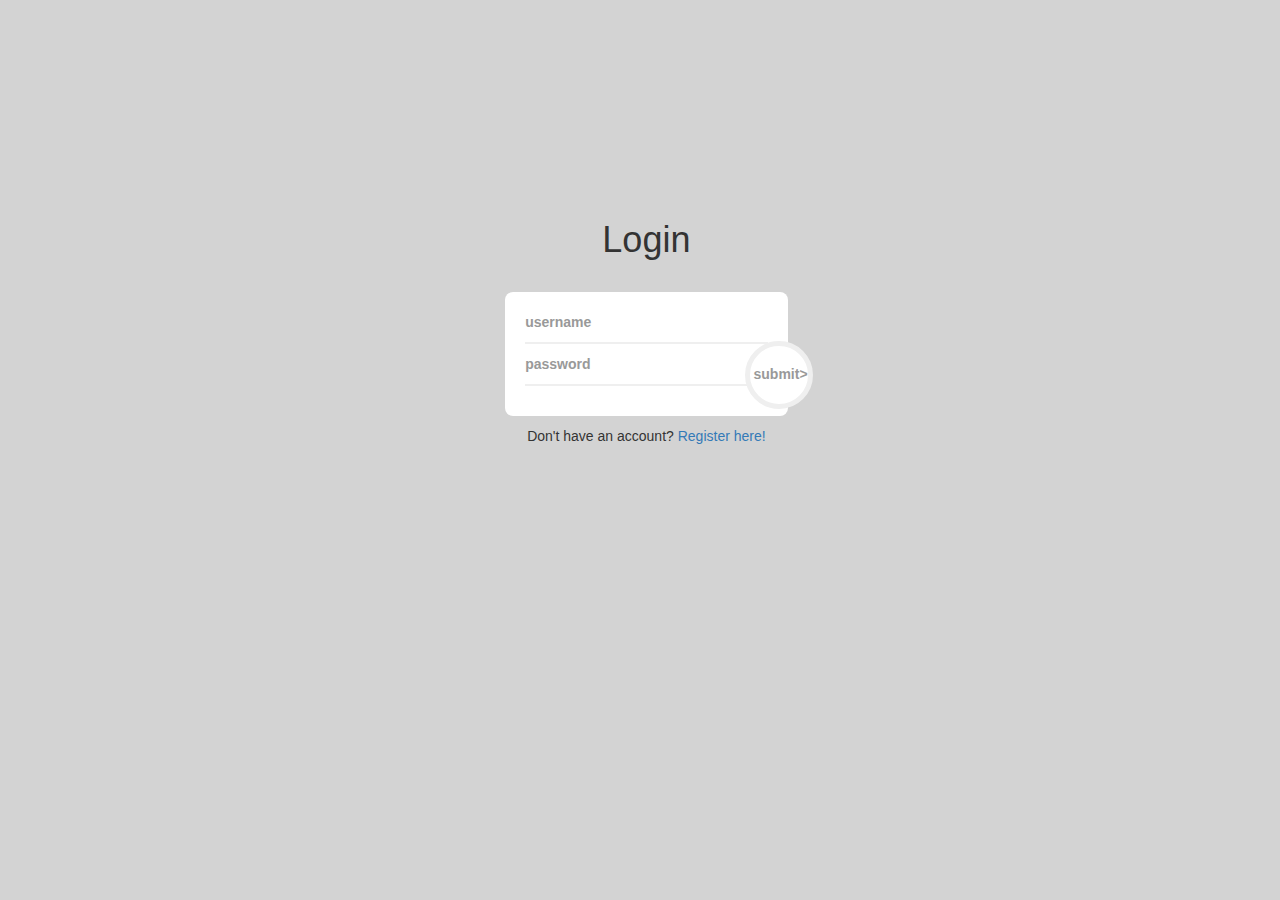
<file: login.html>
﻿<!DOCTYPE html>
<html lang="en">
<head>
  <meta charset="utf-8">
  <link rel="stylesheet" href="https://maxcdn.bootstrapcdn.com/bootstrap/3.3.7/css/bootstrap.min.css">
  <script src="https://ajax.googleapis.com/ajax/libs/jquery/3.1.1/jquery.min.js"></script>
  <script>
	$(document).ready(function(){
		$(".login-button").click(function(){
			 with(document.all){

			 	if(reg_username.value == "")
			 	{
					alert("請輸入usename!!");
				} 
				if(reg_password.value == "")
				{
					alert("請輸入password!!");
				}
				
			 }
		});
	});

  </script>
  <style>
	body, html{
		background-color: #d3d3d3;
	}
	
	.etc-login-form {
  		padding: 10px 22px;
	}

	/*===  Main Form ===*/
	.login-form-1 {
		max-width: 300px;
  		border-radius: 5px;
  		display: inline-block;
	}

	.main-login-form {
  		position: relative;
	}

	.login-form-1 .form-control {
  		border: 0;
  		box-shadow: 0 0 0;
  		border-radius: 0;
  		background: transparent;
  		color: #555555;
  		padding:10px 0;
  		font-weight: bold;
  		height:auto;
	}
	
	.login-form-1 .form-group {
  		margin-bottom: 0;
  		border-bottom: 2px solid #efefef;
  		padding-right: 20px;
  		position: relative;
	}

	.login-form-1 .form-group:last-child {
  		border-bottom: 0;
	}

	.login-group {
  		background: #ffffff;
  		color: #999999;
  		border-radius: 8px;
  		padding: 10px 20px;
	}

	.login-group-checkbox {
  		padding: 5px 0;
	}

	/*===  Login Button ===*/
	.login-form-1 .login-button {
  		position: absolute;
  		right: -25px;
  		top: 50%;
  		background: white;
  		color: #999999;
  		padding: 18.5px 0;
  		width: 68px;
  		height: 68px;
  		margin-top: -38.5px;
  		border: 5px solid #efefef;
  		border-radius: 50%;
  		transition: all ease-in-out 500ms;
	}

	.login-form-1 .login-button:hover {
  		color: #555555;
  		transform: rotate(450deg);
	}
	
	/*===  Form - Main Message ===*/
	.login-form-main-message {
  		margin-bottom: 8px;
  		transition: all ease-in-out 200ms;
	}
	
	/* Base for label styling */
	[type="checkbox"]:not(:checked),
	[type="checkbox"]:checked,
	[type="radio"]:not(:checked),
	[type="radio"]:checked {
  		position: absolute;
  		left: -9999px;
	}
	[type="checkbox"]:not(:checked) + label,
	[type="checkbox"]:checked + label,
	[type="radio"]:not(:checked) + label,
	[type="radio"]:checked + label {
  		position: relative;
  		padding-left: 25px;
  		padding-top: 1px;
  		cursor: pointer;
	}

	/* checkbox aspect */
	[type="checkbox"]:not(:checked) + label:before,
	[type="checkbox"]:checked + label:before,
	[type="radio"]:not(:checked) + label:before,
	[type="radio"]:checked + label:before {
  		content: '';
  		position: absolute;
  		left: 0;
  		top: 2px;
  		width: 17px;
  		height: 17px;
  		border: 0px solid #aaa;
  		background: #f0f0f0;
  		border-radius: 3px;
  		box-shadow: inset 0 1px 3px rgba(0, 0, 0, 0.3);
	}

	/* checked mark aspect */
	[type="checkbox"]:not(:checked) + label:after,
	[type="checkbox"]:checked + label:after,
	[type="radio"]:not(:checked) + label:after,
	[type="radio"]:checked + label:after {
	 	position: absolute;
  		color: #555555;
  		transition: all .2s;
	}

	/* checked mark aspect changes */
	[type="checkbox"]:not(:checked) + label:after,
	[type="radio"]:not(:checked) + label:after {
	  	opacity: 0;
  		transform: scale(0);
	}
	[type="checkbox"]:checked + label:after,
	[type="radio"]:checked + label:after {
  		opacity: 1;
  		transform: scale(1);
	}

	/* disabled checkbox */
	[type="checkbox"]:disabled:not(:checked) + label:before,
	[type="checkbox"]:disabled:checked + label:before,
	[type="radio"]:disabled:not(:checked) + label:before,
	[type="radio"]:disabled:checked + label:before {
  		box-shadow: none;
  		border-color: #8c8c8c;
  		background-color: #878787;
	}
	[type="checkbox"]:disabled:checked + label:after,
	[type="radio"]:disabled:checked + label:after {
  		color: #555555;
	}
	[type="checkbox"]:disabled + label,
	[type="radio"]:disabled + label {
  		color: #8c8c8c;
	}

	/* accessibility */
	[type="checkbox"]:checked:focus + label:before,
	[type="checkbox"]:not(:checked):focus + label:before,
	[type="checkbox"]:checked:focus + label:before,
	[type="checkbox"]:not(:checked):focus + label:before {
  		border: 1px dotted #f6f6f6;
	}
	/* hover style just for information */
	label:hover:before {
  		border: 1px solid #f6f6f6 !important;
	}

	/*=== Customization ===*/
	/* radio aspect */
	[type="checkbox"]:not(:checked) + label:before,
	[type="checkbox"]:checked + label:before
	{
  		border-radius: 3px;
	}
	[type="radio"]:not(:checked) + label:before,
	[type="radio"]:checked + label:before {
  		border-radius: 35px;
	}

	/* selected mark aspect */
	[type="checkbox"]:not(:checked) + label:after,
	[type="checkbox"]:checked + label:after {
  		content: '✔';
  		top: 0;
  		left: 2px;
  		font-size: 14px;
	}
	[type="radio"]:not(:checked) + label:after,
	[type="radio"]:checked + label:after {
  		content: '\2022';
  		top: 0;
  		left: 3px;
  		font-size: 30px;
  		line-height: 25px;
	}

	.logo {
  		padding: 15px 0;
  		font-size: 25px;
  		font-weight: bold;
	}

	/*置中*/
	.box {
  		position:absolute;
		top:50%;
		left:50%;

		margin-top:-315.2px;
		margin-left:-134.87px;
	}
 </style>
</head>

<body>
<div class="box">
	<div class="text-center" style="padding:50px 0">
	
		<div class="logo"><h1>Login</h1></div>
	
		<!-- Main Form -->
	
		<div class="login-form-1">
	
			<form id="register-form" class="text-left">

				<div class="login-form-main-message"></div>

				<div class="main-login-form">
	
					<div class="login-group">

					<div class="form-group">
						<label for="reg_username" class="sr-only">Email address</label>
						<input type="text" class="form-control" id="reg_username" name="reg_username" placeholder="username">
					</div>
						
					<div class="form-group">
						<label for="reg_password" class="sr-only">Password</label>
						<input type="password" class="form-control" id="reg_password" name="reg_password" placeholder="password">
					</div>
	
					
<br>				
				<div class="login-button">
					<input type="button" style="display:none;"><label for="login-button">&nbspsubmit></label>
				</div>
			</div>
			<div class="etc-login-form">
				<p>Don't have an account? <a href="sign_up.html">Register here!</a></p>
			</div>
		</form>
	</div>
</div>
</body>
</html>
</file>
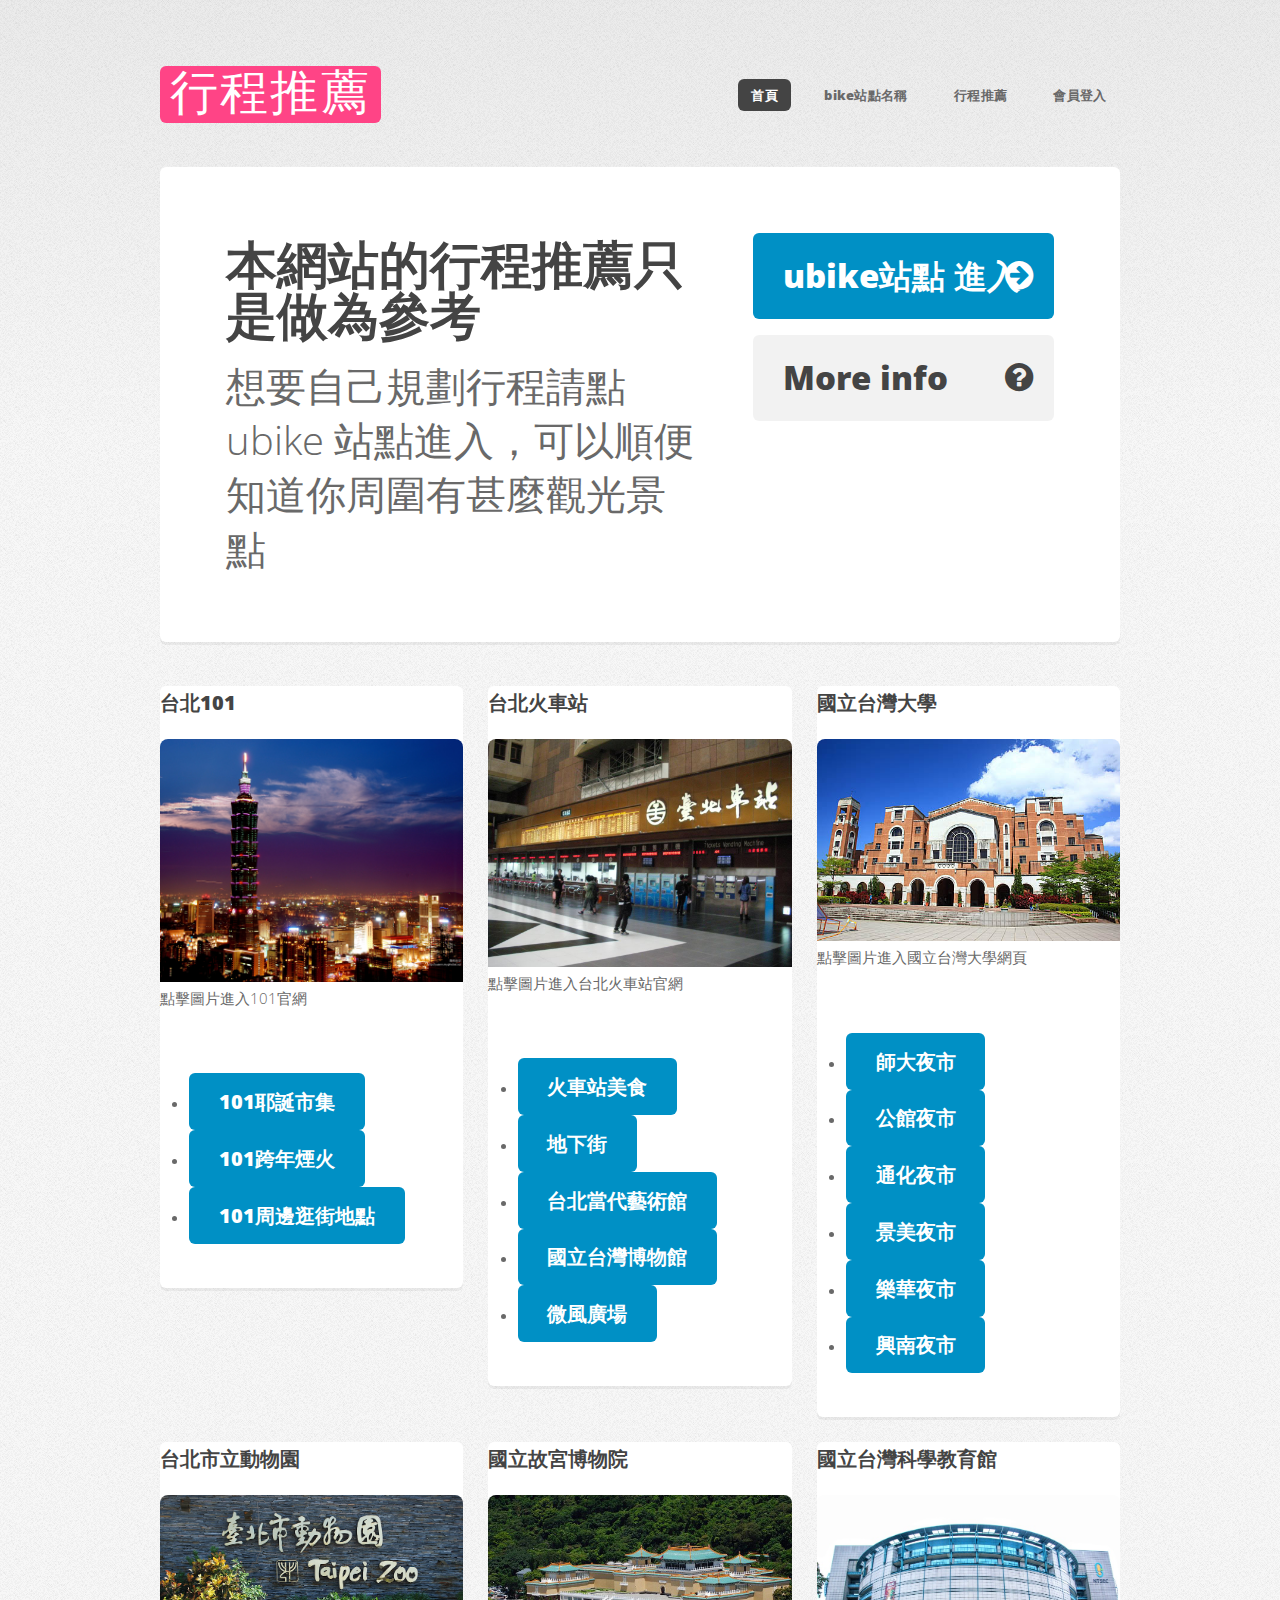
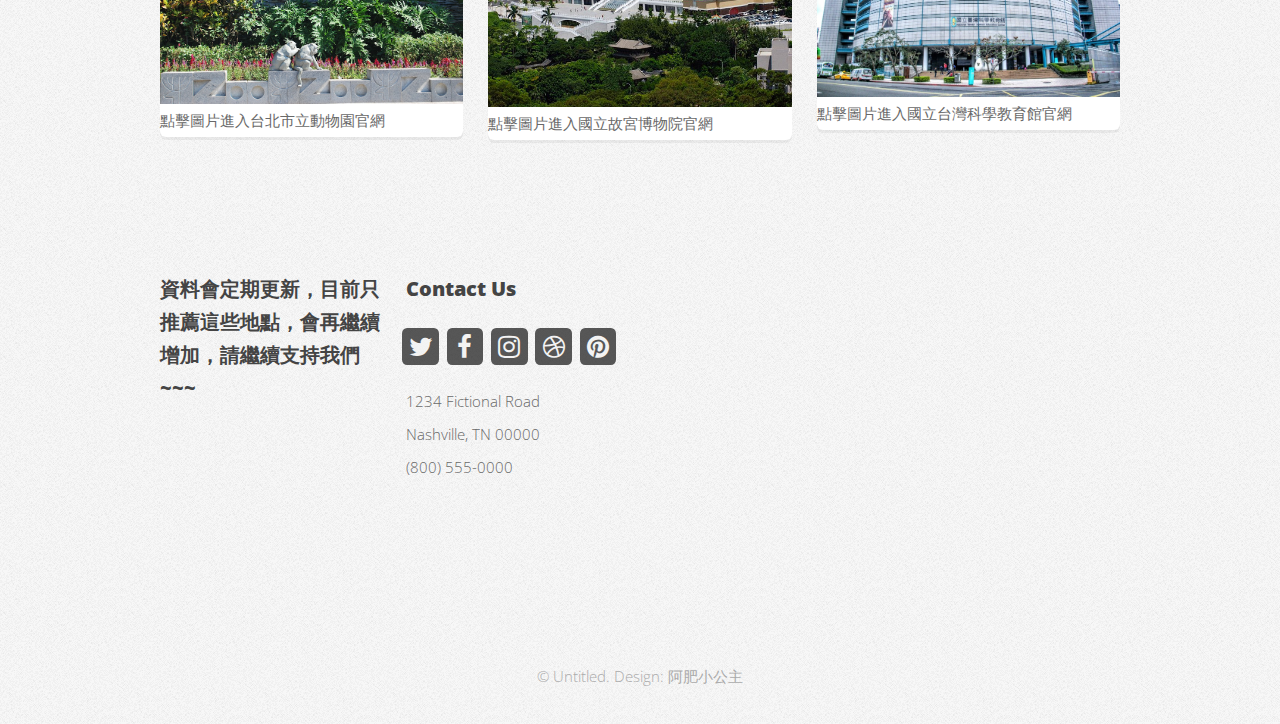
<file: ltinerary planning.html>
<!DOCTYPE HTML>
<html>
<head>
    <title>台北行程推薦</title>
    <meta charset="utf-8" />
    <meta name="viewport" content="width=device-width, initial-scale=1" />
    <!--[if lte IE 8]><script src="assets1/js/ie/html5shiv.js"></script><![endif]-->
    <link rel="stylesheet" href="assets1/css/main.css" />
    <!--[if lte IE 8]><link rel="stylesheet" href="assets1/css/ie8.css" /><![endif]-->
</head>
<body class="homepage">
<div id="page-wrapper">

    <!-- Header -->
    <div id="header-wrapper">
        <header id="header" class="container">

            <!-- Logo -->
            <div id="logo">
                <h1><a href="ltinerary%20planning.html">行程推薦</a></h1>
            </div>

            <!-- Nav -->
            <nav id="nav">
                <ul>
                    <li class="current"><a href="index.html">首頁</a></li>
                    <li><a href="ubike.html">bike站點名稱</a></li>
                    <li><a href="ltinerary%20planning.html">行程推薦</a></li>
                    <li><a href="login.html">會員登入</a></li>
                </ul>
            </nav>

        </header>
    </div>

    <!-- Banner -->
    <div id="banner-wrapper">
        <div id="banner" class="box container">
            <div class="row">
                <div class="7u 12u(medium)">
                    <h2>本網站的行程推薦只是做為參考</h2>
                    <p>想要自己規劃行程請點ubike 站點進入，可以順便知道你周圍有甚麼觀光景點</p>
                </div>
                <div class="5u 12u(medium)">
                    <ul>
                        <li><a href="ubike.html" class="button big icon fa-arrow-circle-right">ubike站點 進入</a></li>
                        <li><a href="#" class="button alt big icon fa-question-circle">More info</a></li>
                    </ul>
                </div>
            </div>
        </div>
    </div>

    <!-- Features -->
    <div id="features-wrapper">
        <div class="container">
            <div class="row">
                <div class="4u 12u(medium)">

                    <!-- Box -->
                    <section class="box feature">
                        <h3>台北101</h3>
                        <a href="http://www.taipei-101.com.tw/" class="image featured"><img src="images/101.jpg" alt="" /></a>
                        <p>點擊圖片進入101官網</p>
                        <div class="inner">
                            <li><a href="http://www.2016taipei-xmas.com.tw/strasbourg" class="button">101耶誕市集</a></li>
                            <li><a href="http://news.knowing.asia/news/d2c41914-ca1d-42ae-86a2-34915220cbeb" class="button">101跨年煙火</a></li>
                            <li><a href="101.html" class="button ">101周邊逛街地點</a></li>
                        </div>
                    </section>

                </div>
                <div class="4u 12u(medium)">

                    <!-- Box -->
                    <section class="box feature">
                        <h3>台北火車站</h3>
                        <a href="http://www.railway.gov.tw/Taipei/StationTimeTable/index.aspx" class="image featured"><img src="images/台北車站.jpg" alt="" /></a>
                        <p>點擊圖片進入台北火車站官網</p>
                        <div class="inner">
                            <li><a href="http://kenalice0110.pixnet.net/blog/post/42364780-%E3%80%90%E9%A3%9F%E3%80%91%E6%87%B6%E4%BA%BA%E5%8C%85%EF%BC%9A37%E5%AE%B6%E5%8F%B0%E5%8C%97%E8%BB%8A%E7%AB%99%E5%91%A8%E9%82%8A%E7%86%B1%E9%96%80%E7%BE%8E%E9%A3%9F%E9%A4%90" class="button">火車站美食</a></li>
                            <li><a href="http://www.taipeimall.com.tw/zh-TW" class="button">地下街</a></li>
                            <li><a href="http://www.mocataipei.org.tw/" class="button ">台北當代藝術館</a></li>
                            <li><a href="http://www.ntm.gov.tw/tw/index.aspx" class="button ">國立台灣博物館</a></li>
                            <li><a href="http://www.breezecenter.com/floor_guide.htm?storeID=0#" class="button ">微風廣場</a></li>
                        </div>
                    </section>

                </div>
                <div class="4u 12u(medium)">

                    <!-- Box -->
                    <section class="box feature">
                        <h3>國立台灣大學</h3>
                        <a href="http://www.ntu.edu.tw/" class="image featured"><img src="images/台大.jpg" alt="" /></a>
                        <p>點擊圖片進入國立台灣大學網頁</p>
                        <div class="inner">
                            <li><a href="http://swanblog.tw/shida-night-market/" class="button">師大夜市</a></li>
                            <li><a href="http://solomo.xinmedia.com/taiwan/24227-nightmarket004" class="button">公館夜市</a></li>
                            <li><a href="http://misia81.pixnet.net/blog/post/47033728-%E9%80%9A%E5%8C%96%E5%A4%9C%E5%B8%82~%E6%AF%8F%E5%8E%BB%E5%BF%85%E5%90%83%E6%94%A4" class="button ">通化夜市</a></li>
                            <li><a href="http://irene521.pixnet.net/blog/post/57094981-%E3%80%90%E5%8F%B0%E5%8C%97%E6%96%87%E5%B1%B1%E5%8D%80%E3%80%91%E7%BE%8E%E9%A3%9F%E5%A4%A7%E9%9B%B2%E9%9B%86%E2%80%A7%E6%99%AF%E7%BE%8E%E5%A4%9C%E5%B8%82" class="button ">景美夜市</a></li>
                            <li><a href="http://solomo.xinmedia.com/taiwan/70333-nightmarket17" class="button">樂華夜市</a></li>
                            <li><a href="http://solomo.xinmedia.com/taiwan/77635-nightmarket21" class="button">興南夜市</a></li>
                        </div>
                    </section>

                </div>
                <div class="4u 12u(medium)">

                    <!-- Box -->
                    <section class="box feature">
                        <h3>台北市立動物園</h3>
                        <a href="http://www.zoo.gov.taipei/" class="image featured"><img src="images/台北市立動物園.jpg" alt="" /></a>
                        <p>點擊圖片進入台北市立動物園官網</p>
                    </section>

                </div>
                <div class="4u 12u(medium)">

                    <!-- Box -->
                    <section class="box feature">
                        <h3>國立故宮博物院</h3>
                        <a href="https://www.npm.gov.tw/zh-tw/" class="image featured"><img src="images/國立故宮博物院.jpg" alt="" /></a>
                        <p>點擊圖片進入國立故宮博物院官網</p>
                    </section>

                </div>
                <div class="4u 12u(medium)">

                    <!-- Box -->
                    <section class="box feature">
                        <h3>國立台灣科學教育館</h3>
                        <a href="http://www.ntsec.gov.tw/User/index.aspx" class="image featured"><img src="images/國立台灣科學教育館.jpg" alt="" /></a>
                        <p>點擊圖片進入國立台灣科學教育館官網</p>
                    </section>

                </div>
            </div>
        </div>
    </div>


    <!-- Footer -->
    <div id="footer-wrapper">
        <footer id="footer" class="container">
            <div class="row">
                <div class="3u 6u(medium) 12u$(small)">

                    <!-- Links -->
                    <section class="widget links">
                    <h3>資料會定期更新，目前只推薦這些地點，會再繼續增加，請繼續支持我們~~~</h3>

                    </section>

                </div>


                    <!-- Contact -->
                    <section class="widget contact last">
                        <h3>Contact Us</h3>
                        <ul>
                            <li><a href="#" class="icon fa-twitter"><span class="label">Twitter</span></a></li>
                            <li><a href="#" class="icon fa-facebook"><span class="label">Facebook</span></a></li>
                            <li><a href="#" class="icon fa-instagram"><span class="label">Instagram</span></a></li>
                            <li><a href="#" class="icon fa-dribbble"><span class="label">Dribbble</span></a></li>
                            <li><a href="#" class="icon fa-pinterest"><span class="label">Pinterest</span></a></li>
                        </ul>
                        <p>1234 Fictional Road<br />
                            Nashville, TN 00000<br />
                            (800) 555-0000</p>
                    </section>

                </div>
            </div>
            <div class="row">
                <div class="12u">
                    <div id="copyright">
                        <ul class="menu">
                            <span class="copyright">&copy; Untitled. Design: 阿肥小公主</span>
                        </ul>
                    </div>
                </div>
            </div>
        </footer>
    </div>

</div>

<!-- Scripts -->

<script src="assets1/js/jquery.min.js"></script>
<script src="assets1/js/jquery.dropotron.min.js"></script>
<script src="assets1/js/skel.min.js"></script>
<script src="assets1/js/util.js"></script>
<!--[if lte IE 8]><script src="assets1/js/ie/respond.min.js"></script><![endif]-->
<script src="assets1/js/main.js"></script>

</body>
</html>
</file>
<file: assets1/css/ie8.css>
/*
	Verti by HTML5 UP
	html5up.net | @ajlkn
	Free for personal and commercial use under the CCA 3.0 license (html5up.net/license)
*/

/* Basic */

	body {
		background-color: #f0f0f0;
	}

/* Image */

	.image img {
		position: relative;
		-ms-behavior: url("assets/js/ie/PIE.htc");
	}

/* Button */

	input[type="button"],
	input[type="submit"],
	input[type="reset"],
	.button,
	button {
		position: relative;
		-ms-behavior: url("assets/js/ie/PIE.htc");
	}

/* Widgets */

	.box,
	.widget.contact ul li a {
		position: relative;
		-ms-behavior: url("assets/js/ie/PIE.htc");
	}

/* Header */

	#logo h1 {
		position: relative;
		-ms-behavior: url("assets/js/ie/PIE.htc");
	}

/* Nav */

	#nav ul li a, #nav ul li span {
		position: relative;
		-ms-behavior: url("assets/js/ie/PIE.htc");
	}

	.dropotron {
		border: solid 1px #eee;
		box-shadow: none !important;
		-ms-behavior: url("assets/js/ie/PIE.htc");
	}

		.dropotron.level-0 {
			box-shadow: none !important;
		}

			.dropotron.level-0:before {
				display: none;
			}
</file>
<file: assets1/css/main.css>
@import url("font-awesome.min.css");
@import url("https://fonts.googleapis.com/css?family=Oleo+Script:400|Open+Sans:300,300italic,600,600italic,800");

/*
	Verti by HTML5 UP
	html5up.net | @ajlkn
	Free for personal and commercial use under the CCA 3.0 license (html5up.net/license)
*/

/* Reset */

	html, body, div, span, applet, object, iframe, h1, h2, h3, h4, h5, h6, p, blockquote, pre, a, abbr, acronym, address, big, cite, code, del, dfn, em, img, ins, kbd, q, s, samp, small, strike, strong, sub, sup, tt, var, b, u, i, center, dl, dt, dd, ol, ul, li, fieldset, form, label, legend, table, caption, tbody, tfoot, thead, tr, th, td, article, aside, canvas, details, embed, figure, figcaption, footer, header, hgroup, menu, nav, output, ruby, section, summary, time, mark, audio, video {
		margin: 0;
		padding: 0;
		border: 0;
		font-size: 100%;
		font: inherit;
		vertical-align: baseline;
	}

	article, aside, details, figcaption, figure, footer, header, hgroup, menu, nav, section {
		display: block;
	}

	body {
		line-height: 1;
	}

	ol, ul {
		list-style: none;
	}

	blockquote, q {
		quotes: none;
	}

	blockquote:before, blockquote:after, q:before, q:after {
		content: '';
		content: none;
	}

	table {
		border-collapse: collapse;
		border-spacing: 0;
	}

	body {
		-webkit-text-size-adjust: none;
	}

/* Box Model */

	*, *:before, *:after {
		-moz-box-sizing: border-box;
		-webkit-box-sizing: border-box;
		box-sizing: border-box;
	}

/* Containers */

	.container {
		margin-left: auto;
		margin-right: auto;
	}

	.container.\31 25\25 {
		width: 100%;
		max-width: 1750px;
		min-width: 1400px;
	}

	.container.\37 5\25 {
		width: 1050px;
	}

	.container.\35 0\25 {
		width: 700px;
	}

	.container.\32 5\25 {
		width: 350px;
	}

	.container {
		width: 1400px;
	}

	@media screen and (max-width: 1680px) {

		.container.\31 25\25 {
			width: 100%;
			max-width: 1500px;
			min-width: 1200px;
		}

		.container.\37 5\25 {
			width: 900px;
		}

		.container.\35 0\25 {
			width: 600px;
		}

		.container.\32 5\25 {
			width: 300px;
		}

		.container {
			width: 1200px;
		}

	}

	@media screen and (max-width: 1280px) {

		.container.\31 25\25 {
			width: 100%;
			max-width: 1200px;
			min-width: 960px;
		}

		.container.\37 5\25 {
			width: 720px;
		}

		.container.\35 0\25 {
			width: 480px;
		}

		.container.\32 5\25 {
			width: 240px;
		}

		.container {
			width: 960px;
		}

	}

	@media screen and (max-width: 980px) {

		.container.\31 25\25 {
			width: 100%;
			max-width: 112.5%;
			min-width: 90%;
		}

		.container.\37 5\25 {
			width: 67.5%;
		}

		.container.\35 0\25 {
			width: 45%;
		}

		.container.\32 5\25 {
			width: 22.5%;
		}

		.container {
			width: 90% !important;
		}

	}

	@media screen and (max-width: 736px) {

		.container.\31 25\25 {
			width: 100%;
			max-width: 125%;
			min-width: 100%;
		}

		.container.\37 5\25 {
			width: 75%;
		}

		.container.\35 0\25 {
			width: 50%;
		}

		.container.\32 5\25 {
			width: 25%;
		}

		.container {
			width: 100% !important;
		}

	}

/* Grid */

	.row {
		border-bottom: solid 1px transparent;
		-moz-box-sizing: border-box;
		-webkit-box-sizing: border-box;
		box-sizing: border-box;
	}

	.row > * {
		float: left;
		-moz-box-sizing: border-box;
		-webkit-box-sizing: border-box;
		box-sizing: border-box;
	}

	.row:after, .row:before {
		content: '';
		display: block;
		clear: both;
		height: 0;
	}

	.row.uniform > * > :first-child {
		margin-top: 0;
	}

	.row.uniform > * > :last-child {
		margin-bottom: 0;
	}

	.row.\30 \25 > * {
		padding: 0px 0 0 0px;
	}

	.row.\30 \25 {
		margin: 0px 0 -1px 0px;
	}

	.row.uniform.\30 \25 > * {
		padding: 0px 0 0 0px;
	}

	.row.uniform.\30 \25 {
		margin: 0px 0 -1px 0px;
	}

	.row > * {
		padding: 40px 0 0 40px;
	}

	.row {
		margin: -40px 0 -1px -40px;
	}

	.row.uniform > * {
		padding: 40px 0 0 40px;
	}

	.row.uniform {
		margin: -40px 0 -1px -40px;
	}

	.row.\32 00\25 > * {
		padding: 80px 0 0 80px;
	}

	.row.\32 00\25 {
		margin: -80px 0 -1px -80px;
	}

	.row.uniform.\32 00\25 > * {
		padding: 80px 0 0 80px;
	}

	.row.uniform.\32 00\25 {
		margin: -80px 0 -1px -80px;
	}

	.row.\31 50\25 > * {
		padding: 60px 0 0 60px;
	}

	.row.\31 50\25 {
		margin: -60px 0 -1px -60px;
	}

	.row.uniform.\31 50\25 > * {
		padding: 60px 0 0 60px;
	}

	.row.uniform.\31 50\25 {
		margin: -60px 0 -1px -60px;
	}

	.row.\35 0\25 > * {
		padding: 20px 0 0 20px;
	}

	.row.\35 0\25 {
		margin: -20px 0 -1px -20px;
	}

	.row.uniform.\35 0\25 > * {
		padding: 20px 0 0 20px;
	}

	.row.uniform.\35 0\25 {
		margin: -20px 0 -1px -20px;
	}

	.row.\32 5\25 > * {
		padding: 10px 0 0 10px;
	}

	.row.\32 5\25 {
		margin: -10px 0 -1px -10px;
	}

	.row.uniform.\32 5\25 > * {
		padding: 10px 0 0 10px;
	}

	.row.uniform.\32 5\25 {
		margin: -10px 0 -1px -10px;
	}

	.\31 2u, .\31 2u\24 {
		width: 100%;
		clear: none;
		margin-left: 0;
	}

	.\31 1u, .\31 1u\24 {
		width: 91.6666666667%;
		clear: none;
		margin-left: 0;
	}

	.\31 0u, .\31 0u\24 {
		width: 83.3333333333%;
		clear: none;
		margin-left: 0;
	}

	.\39 u, .\39 u\24 {
		width: 75%;
		clear: none;
		margin-left: 0;
	}

	.\38 u, .\38 u\24 {
		width: 66.6666666667%;
		clear: none;
		margin-left: 0;
	}

	.\37 u, .\37 u\24 {
		width: 58.3333333333%;
		clear: none;
		margin-left: 0;
	}

	.\36 u, .\36 u\24 {
		width: 50%;
		clear: none;
		margin-left: 0;
	}

	.\35 u, .\35 u\24 {
		width: 41.6666666667%;
		clear: none;
		margin-left: 0;
	}

	.\34 u, .\34 u\24 {
		width: 33.3333333333%;
		clear: none;
		margin-left: 0;
	}

	.\33 u, .\33 u\24 {
		width: 25%;
		clear: none;
		margin-left: 0;
	}

	.\32 u, .\32 u\24 {
		width: 16.6666666667%;
		clear: none;
		margin-left: 0;
	}

	.\31 u, .\31 u\24 {
		width: 8.3333333333%;
		clear: none;
		margin-left: 0;
	}

	.\31 2u\24 + *,
	.\31 1u\24 + *,
	.\31 0u\24 + *,
	.\39 u\24 + *,
	.\38 u\24 + *,
	.\37 u\24 + *,
	.\36 u\24 + *,
	.\35 u\24 + *,
	.\34 u\24 + *,
	.\33 u\24 + *,
	.\32 u\24 + *,
	.\31 u\24 + * {
		clear: left;
	}

	.\-11u {
		margin-left: 91.66667%;
	}

	.\-10u {
		margin-left: 83.33333%;
	}

	.\-9u {
		margin-left: 75%;
	}

	.\-8u {
		margin-left: 66.66667%;
	}

	.\-7u {
		margin-left: 58.33333%;
	}

	.\-6u {
		margin-left: 50%;
	}

	.\-5u {
		margin-left: 41.66667%;
	}

	.\-4u {
		margin-left: 33.33333%;
	}

	.\-3u {
		margin-left: 25%;
	}

	.\-2u {
		margin-left: 16.66667%;
	}

	.\-1u {
		margin-left: 8.33333%;
	}

	@media screen and (max-width: 1680px) {

		.row > * {
			padding: 40px 0 0 40px;
		}

		.row {
			margin: -40px 0 -1px -40px;
		}

		.row.uniform > * {
			padding: 40px 0 0 40px;
		}

		.row.uniform {
			margin: -40px 0 -1px -40px;
		}

		.row.\32 00\25 > * {
			padding: 80px 0 0 80px;
		}

		.row.\32 00\25 {
			margin: -80px 0 -1px -80px;
		}

		.row.uniform.\32 00\25 > * {
			padding: 80px 0 0 80px;
		}

		.row.uniform.\32 00\25 {
			margin: -80px 0 -1px -80px;
		}

		.row.\31 50\25 > * {
			padding: 60px 0 0 60px;
		}

		.row.\31 50\25 {
			margin: -60px 0 -1px -60px;
		}

		.row.uniform.\31 50\25 > * {
			padding: 60px 0 0 60px;
		}

		.row.uniform.\31 50\25 {
			margin: -60px 0 -1px -60px;
		}

		.row.\35 0\25 > * {
			padding: 20px 0 0 20px;
		}

		.row.\35 0\25 {
			margin: -20px 0 -1px -20px;
		}

		.row.uniform.\35 0\25 > * {
			padding: 20px 0 0 20px;
		}

		.row.uniform.\35 0\25 {
			margin: -20px 0 -1px -20px;
		}

		.row.\32 5\25 > * {
			padding: 10px 0 0 10px;
		}

		.row.\32 5\25 {
			margin: -10px 0 -1px -10px;
		}

		.row.uniform.\32 5\25 > * {
			padding: 10px 0 0 10px;
		}

		.row.uniform.\32 5\25 {
			margin: -10px 0 -1px -10px;
		}

		.\31 2u\28xlarge\29, .\31 2u\24\28xlarge\29 {
			width: 100%;
			clear: none;
			margin-left: 0;
		}

		.\31 1u\28xlarge\29, .\31 1u\24\28xlarge\29 {
			width: 91.6666666667%;
			clear: none;
			margin-left: 0;
		}

		.\31 0u\28xlarge\29, .\31 0u\24\28xlarge\29 {
			width: 83.3333333333%;
			clear: none;
			margin-left: 0;
		}

		.\39 u\28xlarge\29, .\39 u\24\28xlarge\29 {
			width: 75%;
			clear: none;
			margin-left: 0;
		}

		.\38 u\28xlarge\29, .\38 u\24\28xlarge\29 {
			width: 66.6666666667%;
			clear: none;
			margin-left: 0;
		}

		.\37 u\28xlarge\29, .\37 u\24\28xlarge\29 {
			width: 58.3333333333%;
			clear: none;
			margin-left: 0;
		}

		.\36 u\28xlarge\29, .\36 u\24\28xlarge\29 {
			width: 50%;
			clear: none;
			margin-left: 0;
		}

		.\35 u\28xlarge\29, .\35 u\24\28xlarge\29 {
			width: 41.6666666667%;
			clear: none;
			margin-left: 0;
		}

		.\34 u\28xlarge\29, .\34 u\24\28xlarge\29 {
			width: 33.3333333333%;
			clear: none;
			margin-left: 0;
		}

		.\33 u\28xlarge\29, .\33 u\24\28xlarge\29 {
			width: 25%;
			clear: none;
			margin-left: 0;
		}

		.\32 u\28xlarge\29, .\32 u\24\28xlarge\29 {
			width: 16.6666666667%;
			clear: none;
			margin-left: 0;
		}

		.\31 u\28xlarge\29, .\31 u\24\28xlarge\29 {
			width: 8.3333333333%;
			clear: none;
			margin-left: 0;
		}

		.\31 2u\24\28xlarge\29 + *,
		.\31 1u\24\28xlarge\29 + *,
		.\31 0u\24\28xlarge\29 + *,
		.\39 u\24\28xlarge\29 + *,
		.\38 u\24\28xlarge\29 + *,
		.\37 u\24\28xlarge\29 + *,
		.\36 u\24\28xlarge\29 + *,
		.\35 u\24\28xlarge\29 + *,
		.\34 u\24\28xlarge\29 + *,
		.\33 u\24\28xlarge\29 + *,
		.\32 u\24\28xlarge\29 + *,
		.\31 u\24\28xlarge\29 + * {
			clear: left;
		}

		.\-11u\28xlarge\29 {
			margin-left: 91.66667%;
		}

		.\-10u\28xlarge\29 {
			margin-left: 83.33333%;
		}

		.\-9u\28xlarge\29 {
			margin-left: 75%;
		}

		.\-8u\28xlarge\29 {
			margin-left: 66.66667%;
		}

		.\-7u\28xlarge\29 {
			margin-left: 58.33333%;
		}

		.\-6u\28xlarge\29 {
			margin-left: 50%;
		}

		.\-5u\28xlarge\29 {
			margin-left: 41.66667%;
		}

		.\-4u\28xlarge\29 {
			margin-left: 33.33333%;
		}

		.\-3u\28xlarge\29 {
			margin-left: 25%;
		}

		.\-2u\28xlarge\29 {
			margin-left: 16.66667%;
		}

		.\-1u\28xlarge\29 {
			margin-left: 8.33333%;
		}

	}

	@media screen and (max-width: 1280px) {

		.row > * {
			padding: 25px 0 0 25px;
		}

		.row {
			margin: -25px 0 -1px -25px;
		}

		.row.uniform > * {
			padding: 25px 0 0 25px;
		}

		.row.uniform {
			margin: -25px 0 -1px -25px;
		}

		.row.\32 00\25 > * {
			padding: 50px 0 0 50px;
		}

		.row.\32 00\25 {
			margin: -50px 0 -1px -50px;
		}

		.row.uniform.\32 00\25 > * {
			padding: 50px 0 0 50px;
		}

		.row.uniform.\32 00\25 {
			margin: -50px 0 -1px -50px;
		}

		.row.\31 50\25 > * {
			padding: 37.5px 0 0 37.5px;
		}

		.row.\31 50\25 {
			margin: -37.5px 0 -1px -37.5px;
		}

		.row.uniform.\31 50\25 > * {
			padding: 37.5px 0 0 37.5px;
		}

		.row.uniform.\31 50\25 {
			margin: -37.5px 0 -1px -37.5px;
		}

		.row.\35 0\25 > * {
			padding: 12.5px 0 0 12.5px;
		}

		.row.\35 0\25 {
			margin: -12.5px 0 -1px -12.5px;
		}

		.row.uniform.\35 0\25 > * {
			padding: 12.5px 0 0 12.5px;
		}

		.row.uniform.\35 0\25 {
			margin: -12.5px 0 -1px -12.5px;
		}

		.row.\32 5\25 > * {
			padding: 6.25px 0 0 6.25px;
		}

		.row.\32 5\25 {
			margin: -6.25px 0 -1px -6.25px;
		}

		.row.uniform.\32 5\25 > * {
			padding: 6.25px 0 0 6.25px;
		}

		.row.uniform.\32 5\25 {
			margin: -6.25px 0 -1px -6.25px;
		}

		.\31 2u\28large\29, .\31 2u\24\28large\29 {
			width: 100%;
			clear: none;
			margin-left: 0;
		}

		.\31 1u\28large\29, .\31 1u\24\28large\29 {
			width: 91.6666666667%;
			clear: none;
			margin-left: 0;
		}

		.\31 0u\28large\29, .\31 0u\24\28large\29 {
			width: 83.3333333333%;
			clear: none;
			margin-left: 0;
		}

		.\39 u\28large\29, .\39 u\24\28large\29 {
			width: 75%;
			clear: none;
			margin-left: 0;
		}

		.\38 u\28large\29, .\38 u\24\28large\29 {
			width: 66.6666666667%;
			clear: none;
			margin-left: 0;
		}

		.\37 u\28large\29, .\37 u\24\28large\29 {
			width: 58.3333333333%;
			clear: none;
			margin-left: 0;
		}

		.\36 u\28large\29, .\36 u\24\28large\29 {
			width: 50%;
			clear: none;
			margin-left: 0;
		}

		.\35 u\28large\29, .\35 u\24\28large\29 {
			width: 41.6666666667%;
			clear: none;
			margin-left: 0;
		}

		.\34 u\28large\29, .\34 u\24\28large\29 {
			width: 33.3333333333%;
			clear: none;
			margin-left: 0;
		}

		.\33 u\28large\29, .\33 u\24\28large\29 {
			width: 25%;
			clear: none;
			margin-left: 0;
		}

		.\32 u\28large\29, .\32 u\24\28large\29 {
			width: 16.6666666667%;
			clear: none;
			margin-left: 0;
		}

		.\31 u\28large\29, .\31 u\24\28large\29 {
			width: 8.3333333333%;
			clear: none;
			margin-left: 0;
		}

		.\31 2u\24\28large\29 + *,
		.\31 1u\24\28large\29 + *,
		.\31 0u\24\28large\29 + *,
		.\39 u\24\28large\29 + *,
		.\38 u\24\28large\29 + *,
		.\37 u\24\28large\29 + *,
		.\36 u\24\28large\29 + *,
		.\35 u\24\28large\29 + *,
		.\34 u\24\28large\29 + *,
		.\33 u\24\28large\29 + *,
		.\32 u\24\28large\29 + *,
		.\31 u\24\28large\29 + * {
			clear: left;
		}

		.\-11u\28large\29 {
			margin-left: 91.66667%;
		}

		.\-10u\28large\29 {
			margin-left: 83.33333%;
		}

		.\-9u\28large\29 {
			margin-left: 75%;
		}

		.\-8u\28large\29 {
			margin-left: 66.66667%;
		}

		.\-7u\28large\29 {
			margin-left: 58.33333%;
		}

		.\-6u\28large\29 {
			margin-left: 50%;
		}

		.\-5u\28large\29 {
			margin-left: 41.66667%;
		}

		.\-4u\28large\29 {
			margin-left: 33.33333%;
		}

		.\-3u\28large\29 {
			margin-left: 25%;
		}

		.\-2u\28large\29 {
			margin-left: 16.66667%;
		}

		.\-1u\28large\29 {
			margin-left: 8.33333%;
		}

	}

	@media screen and (max-width: 980px) {

		.row > * {
			padding: 25px 0 0 25px;
		}

		.row {
			margin: -25px 0 -1px -25px;
		}

		.row.uniform > * {
			padding: 25px 0 0 25px;
		}

		.row.uniform {
			margin: -25px 0 -1px -25px;
		}

		.row.\32 00\25 > * {
			padding: 50px 0 0 50px;
		}

		.row.\32 00\25 {
			margin: -50px 0 -1px -50px;
		}

		.row.uniform.\32 00\25 > * {
			padding: 50px 0 0 50px;
		}

		.row.uniform.\32 00\25 {
			margin: -50px 0 -1px -50px;
		}

		.row.\31 50\25 > * {
			padding: 37.5px 0 0 37.5px;
		}

		.row.\31 50\25 {
			margin: -37.5px 0 -1px -37.5px;
		}

		.row.uniform.\31 50\25 > * {
			padding: 37.5px 0 0 37.5px;
		}

		.row.uniform.\31 50\25 {
			margin: -37.5px 0 -1px -37.5px;
		}

		.row.\35 0\25 > * {
			padding: 12.5px 0 0 12.5px;
		}

		.row.\35 0\25 {
			margin: -12.5px 0 -1px -12.5px;
		}

		.row.uniform.\35 0\25 > * {
			padding: 12.5px 0 0 12.5px;
		}

		.row.uniform.\35 0\25 {
			margin: -12.5px 0 -1px -12.5px;
		}

		.row.\32 5\25 > * {
			padding: 6.25px 0 0 6.25px;
		}

		.row.\32 5\25 {
			margin: -6.25px 0 -1px -6.25px;
		}

		.row.uniform.\32 5\25 > * {
			padding: 6.25px 0 0 6.25px;
		}

		.row.uniform.\32 5\25 {
			margin: -6.25px 0 -1px -6.25px;
		}

		.\31 2u\28medium\29, .\31 2u\24\28medium\29 {
			width: 100%;
			clear: none;
			margin-left: 0;
		}

		.\31 1u\28medium\29, .\31 1u\24\28medium\29 {
			width: 91.6666666667%;
			clear: none;
			margin-left: 0;
		}

		.\31 0u\28medium\29, .\31 0u\24\28medium\29 {
			width: 83.3333333333%;
			clear: none;
			margin-left: 0;
		}

		.\39 u\28medium\29, .\39 u\24\28medium\29 {
			width: 75%;
			clear: none;
			margin-left: 0;
		}

		.\38 u\28medium\29, .\38 u\24\28medium\29 {
			width: 66.6666666667%;
			clear: none;
			margin-left: 0;
		}

		.\37 u\28medium\29, .\37 u\24\28medium\29 {
			width: 58.3333333333%;
			clear: none;
			margin-left: 0;
		}

		.\36 u\28medium\29, .\36 u\24\28medium\29 {
			width: 50%;
			clear: none;
			margin-left: 0;
		}

		.\35 u\28medium\29, .\35 u\24\28medium\29 {
			width: 41.6666666667%;
			clear: none;
			margin-left: 0;
		}

		.\34 u\28medium\29, .\34 u\24\28medium\29 {
			width: 33.3333333333%;
			clear: none;
			margin-left: 0;
		}

		.\33 u\28medium\29, .\33 u\24\28medium\29 {
			width: 25%;
			clear: none;
			margin-left: 0;
		}

		.\32 u\28medium\29, .\32 u\24\28medium\29 {
			width: 16.6666666667%;
			clear: none;
			margin-left: 0;
		}

		.\31 u\28medium\29, .\31 u\24\28medium\29 {
			width: 8.3333333333%;
			clear: none;
			margin-left: 0;
		}

		.\31 2u\24\28medium\29 + *,
		.\31 1u\24\28medium\29 + *,
		.\31 0u\24\28medium\29 + *,
		.\39 u\24\28medium\29 + *,
		.\38 u\24\28medium\29 + *,
		.\37 u\24\28medium\29 + *,
		.\36 u\24\28medium\29 + *,
		.\35 u\24\28medium\29 + *,
		.\34 u\24\28medium\29 + *,
		.\33 u\24\28medium\29 + *,
		.\32 u\24\28medium\29 + *,
		.\31 u\24\28medium\29 + * {
			clear: left;
		}

		.\-11u\28medium\29 {
			margin-left: 91.66667%;
		}

		.\-10u\28medium\29 {
			margin-left: 83.33333%;
		}

		.\-9u\28medium\29 {
			margin-left: 75%;
		}

		.\-8u\28medium\29 {
			margin-left: 66.66667%;
		}

		.\-7u\28medium\29 {
			margin-left: 58.33333%;
		}

		.\-6u\28medium\29 {
			margin-left: 50%;
		}

		.\-5u\28medium\29 {
			margin-left: 41.66667%;
		}

		.\-4u\28medium\29 {
			margin-left: 33.33333%;
		}

		.\-3u\28medium\29 {
			margin-left: 25%;
		}

		.\-2u\28medium\29 {
			margin-left: 16.66667%;
		}

		.\-1u\28medium\29 {
			margin-left: 8.33333%;
		}

	}

	@media screen and (max-width: 736px) {

		.row > * {
			padding: 20px 0 0 20px;
		}

		.row {
			margin: -20px 0 -1px -20px;
		}

		.row.uniform > * {
			padding: 20px 0 0 20px;
		}

		.row.uniform {
			margin: -20px 0 -1px -20px;
		}

		.row.\32 00\25 > * {
			padding: 40px 0 0 40px;
		}

		.row.\32 00\25 {
			margin: -40px 0 -1px -40px;
		}

		.row.uniform.\32 00\25 > * {
			padding: 40px 0 0 40px;
		}

		.row.uniform.\32 00\25 {
			margin: -40px 0 -1px -40px;
		}

		.row.\31 50\25 > * {
			padding: 30px 0 0 30px;
		}

		.row.\31 50\25 {
			margin: -30px 0 -1px -30px;
		}

		.row.uniform.\31 50\25 > * {
			padding: 30px 0 0 30px;
		}

		.row.uniform.\31 50\25 {
			margin: -30px 0 -1px -30px;
		}

		.row.\35 0\25 > * {
			padding: 10px 0 0 10px;
		}

		.row.\35 0\25 {
			margin: -10px 0 -1px -10px;
		}

		.row.uniform.\35 0\25 > * {
			padding: 10px 0 0 10px;
		}

		.row.uniform.\35 0\25 {
			margin: -10px 0 -1px -10px;
		}

		.row.\32 5\25 > * {
			padding: 5px 0 0 5px;
		}

		.row.\32 5\25 {
			margin: -5px 0 -1px -5px;
		}

		.row.uniform.\32 5\25 > * {
			padding: 5px 0 0 5px;
		}

		.row.uniform.\32 5\25 {
			margin: -5px 0 -1px -5px;
		}

		.\31 2u\28small\29, .\31 2u\24\28small\29 {
			width: 100%;
			clear: none;
			margin-left: 0;
		}

		.\31 1u\28small\29, .\31 1u\24\28small\29 {
			width: 91.6666666667%;
			clear: none;
			margin-left: 0;
		}

		.\31 0u\28small\29, .\31 0u\24\28small\29 {
			width: 83.3333333333%;
			clear: none;
			margin-left: 0;
		}

		.\39 u\28small\29, .\39 u\24\28small\29 {
			width: 75%;
			clear: none;
			margin-left: 0;
		}

		.\38 u\28small\29, .\38 u\24\28small\29 {
			width: 66.6666666667%;
			clear: none;
			margin-left: 0;
		}

		.\37 u\28small\29, .\37 u\24\28small\29 {
			width: 58.3333333333%;
			clear: none;
			margin-left: 0;
		}

		.\36 u\28small\29, .\36 u\24\28small\29 {
			width: 50%;
			clear: none;
			margin-left: 0;
		}

		.\35 u\28small\29, .\35 u\24\28small\29 {
			width: 41.6666666667%;
			clear: none;
			margin-left: 0;
		}

		.\34 u\28small\29, .\34 u\24\28small\29 {
			width: 33.3333333333%;
			clear: none;
			margin-left: 0;
		}

		.\33 u\28small\29, .\33 u\24\28small\29 {
			width: 25%;
			clear: none;
			margin-left: 0;
		}

		.\32 u\28small\29, .\32 u\24\28small\29 {
			width: 16.6666666667%;
			clear: none;
			margin-left: 0;
		}

		.\31 u\28small\29, .\31 u\24\28small\29 {
			width: 8.3333333333%;
			clear: none;
			margin-left: 0;
		}

		.\31 2u\24\28small\29 + *,
		.\31 1u\24\28small\29 + *,
		.\31 0u\24\28small\29 + *,
		.\39 u\24\28small\29 + *,
		.\38 u\24\28small\29 + *,
		.\37 u\24\28small\29 + *,
		.\36 u\24\28small\29 + *,
		.\35 u\24\28small\29 + *,
		.\34 u\24\28small\29 + *,
		.\33 u\24\28small\29 + *,
		.\32 u\24\28small\29 + *,
		.\31 u\24\28small\29 + * {
			clear: left;
		}

		.\-11u\28small\29 {
			margin-left: 91.66667%;
		}

		.\-10u\28small\29 {
			margin-left: 83.33333%;
		}

		.\-9u\28small\29 {
			margin-left: 75%;
		}

		.\-8u\28small\29 {
			margin-left: 66.66667%;
		}

		.\-7u\28small\29 {
			margin-left: 58.33333%;
		}

		.\-6u\28small\29 {
			margin-left: 50%;
		}

		.\-5u\28small\29 {
			margin-left: 41.66667%;
		}

		.\-4u\28small\29 {
			margin-left: 33.33333%;
		}

		.\-3u\28small\29 {
			margin-left: 25%;
		}

		.\-2u\28small\29 {
			margin-left: 16.66667%;
		}

		.\-1u\28small\29 {
			margin-left: 8.33333%;
		}

	}

/* Basic */

	@-ms-viewport {
		width: device-width;
	}

	body {
		background-image: -moz-linear-gradient(top, rgba(0, 0, 0, 0.05), rgba(0, 0, 0, 0)), url("images/bg01.png");
		background-image: -webkit-linear-gradient(top, rgba(0, 0, 0, 0.05), rgba(0, 0, 0, 0)), url("images/bg01.png");
		background-image: -ms-linear-gradient(top, rgba(0, 0, 0, 0.05), rgba(0, 0, 0, 0)), url("images/bg01.png");
		background-image: linear-gradient(top, rgba(0, 0, 0, 0.05), rgba(0, 0, 0, 0)), url("images/bg01.png");
		background-color: #f7f7f7;
		background-position: top left, top left;
		background-repeat: repeat-x, repeat;
		background-size: 100% 30em, auto;
		font-family: 'Open Sans', sans-serif;
		font-size: 13pt;
		color: #696969;
		font-weight: 300;
		line-height: 2.25em;
	}

		body.is-loading * {
			-moz-transition: none !important;
			-webkit-transition: none !important;
			-ms-transition: none !important;
			transition: none !important;
			-moz-animation: none !important;
			-webkit-animation: none !important;
			-ms-animation: none !important;
			animation: none !important;
		}

	input, select, textarea {
		font-family: 'Open Sans', sans-serif;
		font-size: 13pt;
		color: #696969;
		font-weight: 300;
		line-height: 2.25em;
	}

	a {
		color: #0090c5;
		text-decoration: underline;
	}

		a:hover {
			text-decoration: none;
		}

	h1, h2, h3, h4, h5, h6 {
		color: #444;
		font-weight: 800;
	}

		h1 a, h2 a, h3 a, h4 a, h5 a, h6 a {
			color: inherit;
			text-decoration: none;
			outline: 0;
		}

	h2 {
		font-size: 2.25em;
		margin: 0 0 1.1em 0;
		line-height: 1em;
	}

	h3 {
		font-size: 1.35em;
		margin: 0 0 1em 0;
	}

	b, strong {
		font-weight: 600;
		color: #444;
	}

	i, em {
		font-style: italic;
	}

	br.clear {
		clear: both;
	}

	sub {
		position: relative;
		top: 0.5em;
		font-size: 0.8em;
	}

	sup {
		position: relative;
		top: -0.5em;
		font-size: 0.8em;
	}

	hr {
		border: 0;
		border-top: solid 1px #eee;
	}

	blockquote {
		border-left: solid 0.5em #eee;
		padding: 1em 0 1em 2em;
		font-style: italic;
	}

	p, ul, ol, dl, table {
		margin-bottom: 2em;
	}

/* Section/Article */

	section, article {
		margin-bottom: 5em;
	}

	section > :last-child,
	article > :last-child,
	section:last-child,
	article:last-child {
		margin-bottom: 0;
	}

	header {
		margin: 0 0 2em 0;
	}

		header h2, header h3 {
			margin: 0 0 0.25em 0;
		}

		header p {
			margin: 0;
		}

	footer {
		margin: 2.5em 0 0 0;
	}

/* Forms */

	form label {
		display: block;
		font-weight: 800;
		margin: 0 0 1em 0;
		font-size: 0.8em;
		color: #444;
	}

	form input[type="text"],
	form input[type="email"],
	form input[type="password"],
	form select,
	form textarea {
		-webkit-appearance: none;
		display: block;
		width: 100%;
		border-radius: 8px;
		border: solid 1px #eee;
	}

		form input[type="text"]:focus,
		form input[type="email"]:focus,
		form input[type="password"]:focus,
		form select:focus,
		form textarea:focus {
			border-color: #0090c5;
		}

	form input[type="text"],
	form input[type="email"],
	form input[type="password"] {
		line-height: 3em;
		padding: 0 1em;
	}

	form select {
		line-height: 3em;
		padding: 0 1em;
	}

	form textarea {
		min-height: 9em;
		padding: 1em;
	}

	form .formerize-placeholder {
		color: #555 !important;
	}

	form ::-webkit-input-placeholder {
		color: #555 !important;
	}

	form :-moz-placeholder {
		color: #555 !important;
	}

	form ::-moz-placeholder {
		color: #555 !important;
	}

	form :-ms-input-placeholder {
		color: #555 !important;
	}

	form ::-moz-focus-inner {
		border: 0;
	}

/* Tables */

	table {
		width: 100%;
	}

		table.default {
			width: 100%;
		}

			table.default tr {
				border-top: solid 1px #eee;
			}

				table.default tr:first-child {
					border-top: 0;
				}

			table.default td {
				padding: 0.5em 1em 0.5em 1em;
			}

			table.default th {
				text-align: left;
				padding: 0.5em 1em 0.5em 1em;
				font-weight: 800;
				margin: 0 0 1em 0;
			}

			table.default thead {
				background: #404248;
				color: #fff;
			}

/* Image */

	.image {
		display: inline-block;
		outline: 0;
	}

		.image img {
			display: block;
			width: 100%;
			border-radius: 8px;
		}

		.image.fit {
			display: block;
			width: 100%;
		}

		.image.featured {
			display: block;
			width: 100%;
			margin: 0 0 2.5em 0;
		}

		.image.left {
			float: left;
			margin: 0 2em 2em 0;
		}

		.image.centered {
			display: block;
			margin: 0 0 2.5em 0;
		}

			.image.centered img {
				margin: 0 auto;
				width: auto;
			}

/* Button */

	input[type="button"],
	input[type="submit"],
	input[type="reset"],
	button,
	.button {
		-moz-transition: background-color .25s ease-in-out;
		-webkit-transition: background-color .25s ease-in-out;
		-ms-transition: background-color .25s ease-in-out;
		transition: background-color .25s ease-in-out;
		-webkit-appearance: none;
		position: relative;
		display: inline-block;
		background: #0090c5;
		color: #fff;
		text-decoration: none;
		border-radius: 6px;
		font-weight: 800;
		outline: 0;
		border: 0;
		cursor: pointer;
		font-size: 1.35em;
		padding: 0.6em 1.5em;
	}

		input[type="button"].icon:before,
		input[type="submit"].icon:before,
		input[type="reset"].icon:before,
		button.icon:before,
		.button.icon:before {
			position: relative;
			margin-right: 0.5em;
			top: 0.05em;
		}

		input[type="button"]:hover,
		input[type="submit"]:hover,
		input[type="reset"]:hover,
		button:hover,
		.button:hover {
			background: #10a0d5;
		}

		input[type="button"]:active,
		input[type="submit"]:active,
		input[type="reset"]:active,
		button:active,
		.button:active {
			background: #20b0e5;
		}

		input[type="button"].alt,
		input[type="submit"].alt,
		input[type="reset"].alt,
		button.alt,
		.button.alt {
			background: #f1f1f1;
			background: rgba(0, 0, 0, 0.05);
			color: #444;
		}

			input[type="button"].alt:hover,
			input[type="submit"].alt:hover,
			input[type="reset"].alt:hover,
			button.alt:hover,
			.button.alt:hover {
				background: #e8e8e8;
				background: rgba(0, 0, 0, 0.085);
			}

			input[type="button"].alt:active,
			input[type="submit"].alt:active,
			input[type="reset"].alt:active,
			button.alt:active,
			.button.alt:active {
				background: #e4e4e4;
				background: rgba(0, 0, 0, 0.15);
			}

		input[type="button"].big,
		input[type="submit"].big,
		input[type="reset"].big,
		button.big,
		.button.big {
			font-size: 2.25em;
			padding: 0.8em 0.9em;
		}

/* List */

	ul.default {
		list-style: disc;
		padding-left: 1em;
	}

		ul.default li {
			padding-left: 0.5em;
		}

	ul.actions li {
		display: inline-block;
		padding: 0 0 0 0.25em;
		margin: 0 0 0 0.25em;
	}

		ul.actions li:first-child {
			margin-left: 0;
			padding-left: 0;
		}

	ul.menu li {
		border-left: solid 1px #e0e0e0;
		display: inline-block;
		padding: 0 0 0 0.75em;
		margin: 0 0 0 0.75em;
	}

		ul.menu li:first-child {
			border-left: 0;
			margin-left: 0;
			padding-left: 0;
		}

	ol.default {
		list-style: decimal;
		padding-left: 1.25em;
	}

		ol.default li {
			padding-left: 0.25em;
		}

/* Box */

	.box {
		background: #fff;
		border-radius: 6px;
		box-shadow: 0px 3px 0px 0px rgba(0, 0, 0, 0.05);
		padding: 2em;
	}

		.box.feature {
			padding: 0;
		}

			.box.feature .inner {
				padding: 4em 2em 3em 2em;
			}

			.box.feature h2 {
				font-size: 1.35em;
			}

			.box.feature p {
				margin: 0;
			}

			.box.feature .image {
				position: relative;
				margin: 0;
			}

				.box.feature .image img {
					border-bottom-left-radius: 0;
					border-bottom-right-radius: 0;
				}

/* Icons */

	.icon {
		position: relative;
		text-decoration: none;
	}

		.icon:before {
			-moz-osx-font-smoothing: grayscale;
			-webkit-font-smoothing: antialiased;
			font-family: FontAwesome;
			font-style: normal;
			font-weight: normal;
			text-transform: none !important;
		}

		.icon > .label {
			display: none;
		}

/* Widgets */

	.widget.thumbnails .grid {
		margin: 0 0 3em 0;
	}

	.widget.thumbnails .image {
		margin: 0;
	}

	.widget.contact ul {
		overflow: hidden;
		position: relative;
		left: -4px;
		top: 4px;
		margin-bottom: 1.5em;
	}

		.widget.contact ul li {
			display: inline-block;
			margin-right: 0.25em;
		}

			.widget.contact ul li a {
				-moz-transition: background-color .25s ease-in-out;
				-webkit-transition: background-color .25s ease-in-out;
				-ms-transition: background-color .25s ease-in-out;
				transition: background-color .25s ease-in-out;
				display: inline-block;
				width: 2.5em;
				height: 2.5em;
				text-align: center;
				line-height: 2.5em;
				border-radius: 0.35em;
				outline: 0;
				opacity: 0.75;
				text-decoration: none;
				background: #222222;
			}

				.widget.contact ul li a:before {
					color: #f3f3f3;
					font-size: 1.75em;
					line-height: 1.5em;
				}

				.widget.contact ul li a:hover {
					background: #444444;
				}

				.widget.contact ul li a:active {
					background: #666666;
				}

/* Wrappers */

	#header-wrapper {
		padding: 4.5em 0 1em 0;
	}

	#features-wrapper {
		padding: 3em 0 3em 0;
	}

	#main-wrapper {
		background: #fff;
		box-shadow: 0px 3px 0px 0px rgba(0, 0, 0, 0.05);
		padding: 5em 0 5em 0;
	}

	#footer-wrapper {
		padding: 6em 0 8em 0;
	}

/* Header */

	#header {
		position: relative;
	}

/* Logo */

	#logo {
		display: inline-block;
	}

		#logo h1 {
			background: #ff4486;
			color: #fff;
			border-radius: 6px;
			font-family: 'Oleo Script', serif;
			font-weight: 400;
			padding: 0.25em 0.2em 0.25em 0.2em;
			font-size: 3.25em;
			letter-spacing: 0.05em;
			display: inline-block;
			vertical-align: middle;
		}

		#logo span {
			font-weight: 800;
			line-height: 4.5em;
			letter-spacing: 0.025em;
			font-size: 0.9em;
			vertical-align: middle;
			margin: 0 0 0 1.25em;
		}

/* Nav */

	#nav {
		position: absolute;
		right: 0;
		top: 0;
		font-size: 0.9em;
	}

		#nav ul li {
			float: left;
			line-height: 4.5em;
			padding-left: 1.5em;
		}

			#nav ul li a, #nav ul li span {
				-moz-transition: background-color .25s ease-in-out;
				-webkit-transition: background-color .25s ease-in-out;
				-ms-transition: background-color .25s ease-in-out;
				transition: background-color .25s ease-in-out;
				font-weight: 800;
				letter-spacing: 0.025em;
				color: #696969;
				text-decoration: none;
				border-radius: 6px;
				padding: 0.5em 1em 0.5em 1em;
			}

			#nav ul li > ul {
				display: none;
			}

			#nav ul li:hover a, #nav ul li:hover span {
				background: #fff;
			}

			#nav ul li.active a, #nav ul li.active span {
				background: #fff;
			}

			#nav ul li.current a {
				background: #444;
				color: #fff;
			}

	.dropotron {
		background: #fff;
		letter-spacing: 0.025em;
		color: #696969;
		text-decoration: none;
		border-radius: 6px;
		padding: 0.75em 0;
		min-width: 15em;
		box-shadow: inset 0 0 0 1px rgba(0, 0, 0, 0.1), 0 0.25em 0.25em 0.1em rgba(0, 0, 0, 0.025);
		margin-top: calc(-0.75em + 1px);
		margin-left: -1px;
	}

		.dropotron li {
			border-top: solid 1px #eee;
			line-height: 3em;
		}

			.dropotron li:first-child {
				border-top: 0;
			}

			.dropotron li > a, .dropotron li > span {
				-moz-transition: color .25s ease-in-out, background-color .25s ease-in-out;
				-webkit-transition: color .25s ease-in-out, background-color .25s ease-in-out;
				-ms-transition: color .25s ease-in-out, background-color .25s ease-in-out;
				transition: color .25s ease-in-out, background-color .25s ease-in-out;
				text-decoration: none;
				color: inherit;
				display: block;
				padding: 0 1.5em;
			}

				.dropotron li > a:hover, .dropotron li > span:hover {
					background: #eee;
				}

			.dropotron li.active > a, .dropotron li.active > span {
				background: #eee;
			}

		.dropotron.level-0 {
			font-size: 0.8em;
			margin-left: 1.5em;
			margin-top: 0;
		}

			.dropotron.level-0:before {
				content: '';
				position: absolute;
				top: -0.5em;
				left: 1em;
				border-bottom: solid 0.75em #ffffff;
				border-left: solid 0.75em transparent;
				border-right: solid 0.75em transparent;
				z-index: 1;
			}

/* Banner */

	#banner {
		position: relative;
		padding: 4.5em;
	}

		#banner h2 {
			font-size: 3.5em;
			margin: 0.1em 0 0.35em 0;
		}

		#banner p {
			font-size: 2.75em;
			line-height: 1.35em;
			margin: 0;
		}

		#banner .button {
			width: 100%;
			margin-bottom: 0.5em;
		}

			#banner .button.icon:before {
				position: absolute;
				right: 0.15em;
				top: 50%;
				margin-top: -0.5em;
			}

			#banner .button.alt {
				margin-bottom: 0;
			}

		#banner ul {
			margin: 0 0 0 2em;
		}

/* Footer */

	#footer {
		margin-top: 0;
	}

		#footer a {
			color: inherit;
		}

	#copyright {
		color: #aaa;
		padding: 4em 0 0 0;
		text-align: center;
	}

		#copyright a {
			color: inherit;
		}

/* XLarge */

	@media screen and (max-width: 1680px) {

		/* Basic */

			body, input, select, textarea {
				font-size: 12pt;
			}

	}

/* Large */

	@media screen and (max-width: 1280px) {

		/* Basic */

			body, input, select, textarea {
				font-size: 11pt;
			}

	}

/* Medium */

	#navPanel, #navToggle {
		display: none;
	}

	@media screen and (max-width: 980px) {

		/* Basic */

			html, body {
				overflow-x: hidden;
			}

			body, input, select, textarea {
				font-size: 11pt;
			}

		/* Section/Article */

			section, article {
				clear: both;
				margin-bottom: 3em !important;
			}

			section.last, article.last {
				margin-bottom: 0 !important;
			}

		/* Image */

			.image.left {
				width: 25%;
				margin-bottom: 2em !important;
			}

		/* List */

			ul.menu li {
				display: block;
				border: 0 !important;
				padding: 0 !important;
				margin: 0 !important;
			}

			ul.actions li {
				display: block;
				padding: 0;
				margin: 1em 0 0 0;
			}

				ul.actions li:first-child {
					margin-top: 0;
				}

		/* Button */

			input[type="button"],
			input[type="submit"],
			input[type="reset"],
			button,
			.button {
				width: 100%;
				text-align: center;
				font-size: 1.35em;
				padding: 0.85em 0 !important;
			}

				input[type="button"].icon,
				input[type="submit"].icon,
				input[type="reset"].icon,
				button.icon,
				.button.icon {
					padding-right: 0.75em !important;
				}

					input[type="button"].icon:before,
					input[type="submit"].icon:before,
					input[type="reset"].icon:before,
					button.icon:before,
					.button.icon:before {
						margin-right: 0.5em;
						top: 0.05em;
					}

		/* Wrappers */

			#header-wrapper {
				padding: 3em 0 1em 0;
				text-align: center;
			}

			#footer-wrapper {
				padding: 6em 0 4em 0;
			}

		/* Header */

			#header {
				margin: 0 auto;
			}

		/* Logo */

			#logo span {
				display: block;
				margin: 0;
			}

		/* Nav */

			#nav {
				display: none;
			}

		/* Banner */

			#banner {
				padding: 4.5em 3em;
				text-align: center;
			}

				#banner ul {
					margin: 2em 0 0 0;
				}

				#banner .button.icon:before {
					position: relative;
					right: auto;
					top: auto;
				}

		/* Content */

			#content {
				border-bottom: solid 1px #e8e8e8;
				padding-bottom: 4em;
				margin-bottom: 0 !important;
			}

				#content > :last-child {
					margin-bottom: 0 !important;
				}

			#sidebar > :last-child {
				margin-bottom: 0 !important;
			}

		/* Footer */

			#copyright {
				padding: 0;
			}

		/* Off-Canvas Navigation */

			#page-wrapper {
				-moz-backface-visibility: hidden;
				-webkit-backface-visibility: hidden;
				-ms-backface-visibility: hidden;
				backface-visibility: hidden;
				-moz-transition: -moz-transform 0.5s ease;
				-webkit-transition: -webkit-transform 0.5s ease;
				-ms-transition: -ms-transform 0.5s ease;
				transition: transform 0.5s ease;
				padding-bottom: 1px;
			}

			#navToggle {
				-moz-backface-visibility: hidden;
				-webkit-backface-visibility: hidden;
				-ms-backface-visibility: hidden;
				backface-visibility: hidden;
				-moz-transition: -moz-transform 0.5s ease;
				-webkit-transition: -webkit-transform 0.5s ease;
				-ms-transition: -ms-transform 0.5s ease;
				transition: transform 0.5s ease;
				display: block;
				height: 44px;
				left: 0;
				position: fixed;
				top: 0;
				width: 100%;
				z-index: 10001;
			}

				#navToggle .toggle {
					width: 70px;
					height: 50px;
					opacity: 0.35;
				}

					#navToggle .toggle:before {
						display: inline-block;
						font-family: FontAwesome;
						text-decoration: none;
						font-style: normal;
						font-weight: normal;
						-webkit-font-smoothing: antialiased;
						-moz-osx-font-smoothing: grayscale;
						position: absolute;
						left: 6px;
						top: 6px;
						background: rgba(0, 0, 0, 0.5);
						width: 58px;
						height: 38px;
						border-radius: 6px;
						content: '\f0c9';
						color: #fff;
						text-align: center;
						line-height: 38px;
						font-size: 20px;
					}

					#navToggle .toggle:active {
						opacity: 0.75;
					}

			#navPanel {
				-moz-backface-visibility: hidden;
				-webkit-backface-visibility: hidden;
				-ms-backface-visibility: hidden;
				backface-visibility: hidden;
				-moz-transform: translateX(-275px);
				-webkit-transform: translateX(-275px);
				-ms-transform: translateX(-275px);
				transform: translateX(-275px);
				-moz-transition: -moz-transform 0.5s ease;
				-webkit-transition: -webkit-transform 0.5s ease;
				-ms-transition: -ms-transform 0.5s ease;
				transition: transform 0.5s ease;
				display: block;
				height: 100%;
				left: 0;
				overflow-y: auto;
				position: fixed;
				top: 0;
				width: 275px;
				z-index: 10002;
				background: #fff;
				box-shadow: inset -3px 0px 0px 0px #dfdfdf;
				padding: 0 23px 0 20px;
			}

				#navPanel .link {
					display: block;
					text-decoration: none;
					height: 54px;
					line-height: 54px;
					border-top: solid 1px #e8e8e8;
					color: #696969;
				}

					#navPanel .link:first-child {
						border-top: 0;
					}

				#navPanel .indent-1 {
					display: inline-block;
					width: 1em;
				}

				#navPanel .indent-2 {
					display: inline-block;
					width: 2em;
				}

				#navPanel .indent-3 {
					display: inline-block;
					width: 3em;
				}

				#navPanel .indent-4 {
					display: inline-block;
					width: 4em;
				}

				#navPanel .indent-5 {
					display: inline-block;
					width: 5em;
				}

				#navPanel .depth-0 {
					color: #444;
					font-weight: 800;
				}

			body.navPanel-visible #page-wrapper {
				-moz-transform: translateX(275px);
				-webkit-transform: translateX(275px);
				-ms-transform: translateX(275px);
				transform: translateX(275px);
			}

			body.navPanel-visible #navToggle {
				-moz-transform: translateX(275px);
				-webkit-transform: translateX(275px);
				-ms-transform: translateX(275px);
				transform: translateX(275px);
			}

			body.navPanel-visible #navPanel {
				-moz-transform: translateX(0);
				-webkit-transform: translateX(0);
				-ms-transform: translateX(0);
				transform: translateX(0);
			}

	}

/* Small */

	@media screen and (max-width: 736px) {

		/* Basic */

			body, input, select, textarea {
				line-height: 2em;
			}

			h2, h3, h4, h5, h6 {
				font-size: 13pt;
				margin: 0 0 1em 0;
			}

		/* Section/Article */

			section, article {
				clear: both;
				margin-bottom: 3em !important;
			}

				section.last, article.last {
					margin-bottom: 0 !important;
				}

		/* Image */

			.image.left {
				width: 25%;
				margin-bottom: 2em !important;
			}

		/* List */

			ul.menu li {
				display: block;
				border: 0 !important;
				padding: 0 !important;
				margin: 0 !important;
			}

			ul.actions li {
				display: block;
				padding: 0;
				margin: 1em 0 0 0;
			}

				ul.actions li:first-child {
					margin-top: 0;
				}

		/* Button */

			input[type="button"],
			input[type="submit"],
			input[type="reset"],
			button,
			.button {
				width: 100%;
				text-align: center;
				font-size: 1.25em !important;
				padding: 0.65em 0 !important;
			}

				input[type="button"].icon,
				input[type="submit"].icon,
				input[type="reset"].icon,
				button.icon,
				.button.icon {
					padding-right: 0.75em !important;
				}

					input[type="button"].icon:before,
					input[type="submit"].icon:before,
					input[type="reset"].icon:before,
					button.icon:before,
					.button.icon:before {
						margin-right: 0.5em;
						top: 0.05em;
					}

		/* Box */

			.box {
				padding: 15px 15px 15px 15px;
				margin: 0;
			}

				.box.feature {
					margin: 20px 0 0 0 !important;
					padding: 0;
				}

					.box.feature .inner {
						padding: 30px 15px 30px 15px;
					}

					.box.feature p {
						margin: 0;
					}

					.box.feature .image {
						position: relative;
						margin: 0;
					}

						.box.feature .image img {
							border-bottom-left-radius: 0;
							border-bottom-right-radius: 0;
						}

		/* Widgets */

			.widget.thumbnails .image {
				margin: 0;
			}

			.widget.thumbnails .x {
				padding: 1em 0.5em 0 0;
			}

			.widget.thumbnails .y {
				padding: 1em 0 0 0.5em;
			}

			.widget.thumbnails .row:first-child .x, .widget.thumbnails .row:first-child .y {
				padding-top: 0;
			}

		/* Wrappers */

			#header-wrapper {
				padding: 3em 0 1.5em 0;
			}

			#banner-wrapper {
				padding: 0 15px 0 15px;
			}

			#features-wrapper {
				padding: 0 15px 40px 15px;
			}

			#main-wrapper, #footer-wrapper {
				padding: 40px 30px 40px 30px;
			}

		/* Logo */

			#logo h1 {
				font-size: 2.75em;
				padding: 0.2em 0.275em;
			}

			#logo span {
				line-height: 3em;
			}

		/* Banner */

			#banner {
				text-align: center;
				padding: 15px 15px 15px 15px;
				margin: 0 auto !important;
			}

				#banner h2 {
					font-size: 2em;
					margin: 0.75em 0 0.5em 0;
				}

				#banner p {
					font-size: 1.5em;
					line-height: 1.5em;
					margin: 0;
				}

				#banner ul {
					margin: 0;
				}

				#banner .button {
					margin: 0 0 1em 0;
				}

		/* Content */

			#content {
				padding-bottom: 3em;
			}

		/* Footer */

			#footer section {
				border-bottom: solid 1px #ccc;
				padding-bottom: 3em;
				margin-bottom: 1em !important;
			}

			#copyright {
				text-align: left;
			}

	}
</file>
